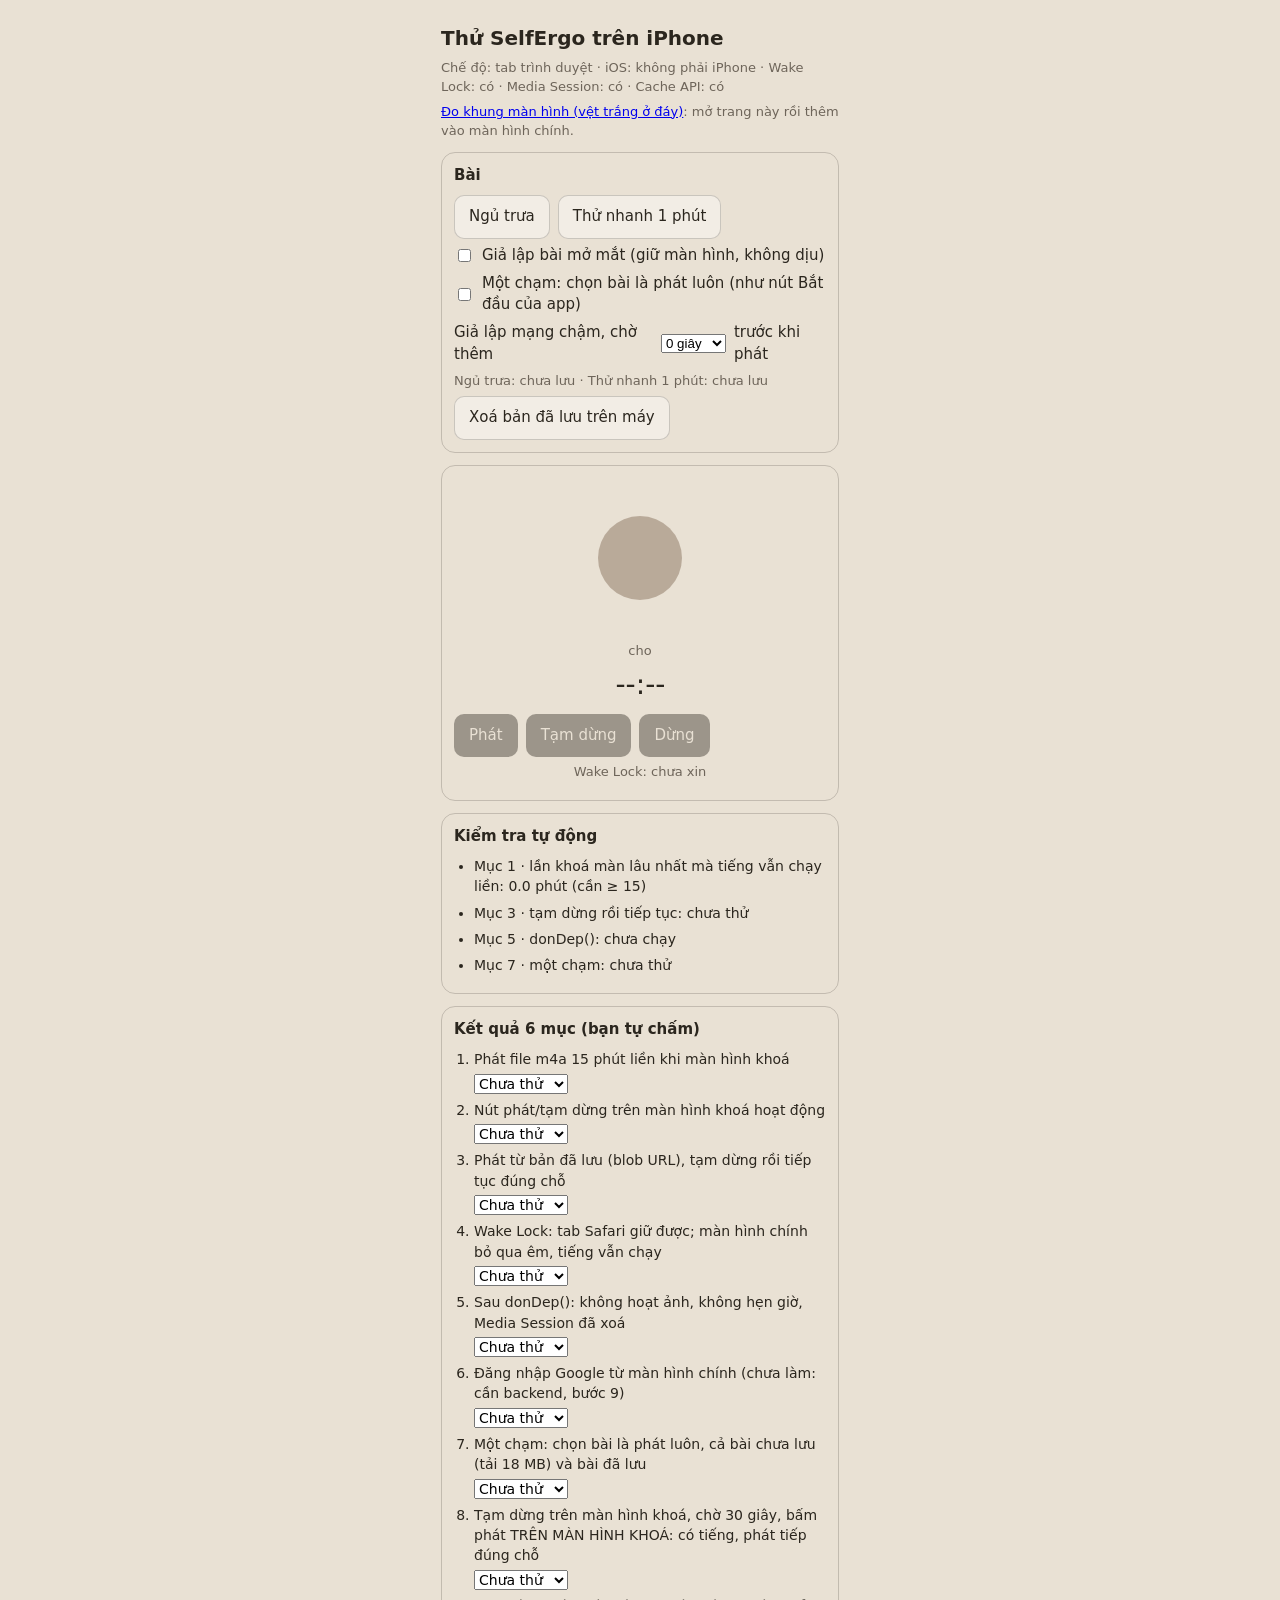
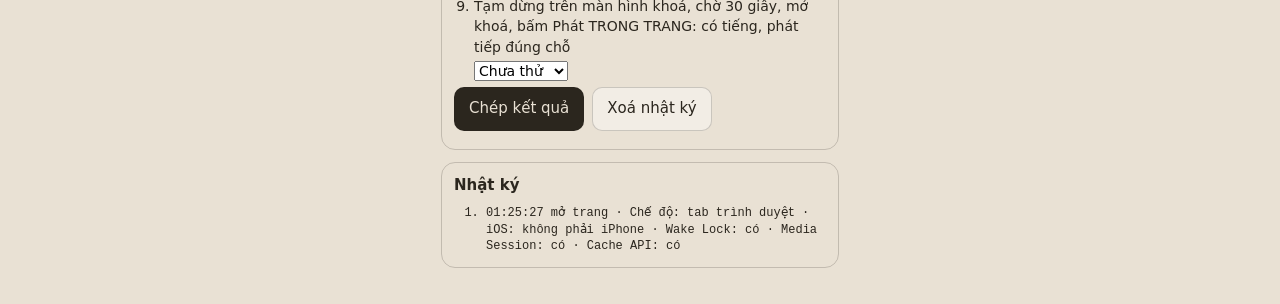
<file: thu-iphone/index.html>
<!doctype html>
<html lang="vi">
  <head>
    <meta charset="utf-8" />
    <meta name="viewport" content="width=device-width, initial-scale=1, maximum-scale=1, user-scalable=no, viewport-fit=cover" />
    <meta name="robots" content="noindex, nofollow" />
    <meta name="theme-color" content="#E9E1D4" />
    <meta name="apple-mobile-web-app-capable" content="yes" />
    <meta name="apple-mobile-web-app-title" content="Thử SelfErgo" />
    <link rel="apple-touch-icon" href="bieu-tuong-180.png" />
    <link rel="manifest" href="manifest.webmanifest" />
    <link rel="stylesheet" href="thu.css" />
    <title>Thử SelfErgo trên iPhone</title>
    <script src="thu.js" defer></script>
  </head>
  <body>
    <main class="noi-dung">
      <h1>Thử SelfErgo trên iPhone</h1>
      <p class="mo" id="moi-truong">Đang đọc môi trường…</p>
      <p class="mo"><a href="khung.html">Đo khung màn hình (vệt trắng ở đáy)</a>: mở trang này rồi thêm vào màn hình chính.</p>

      <section class="khoi">
        <h2>Bài</h2>
        <div class="hang" id="chon-bai"></div>
        <label class="hang o-tick"><input type="checkbox" id="mat-mo" /> Giả lập bài mở mắt (giữ màn hình, không dịu)</label>
        <label class="hang o-tick"><input type="checkbox" id="mot-cham" /> Một chạm: chọn bài là phát luôn (như nút Bắt đầu của app)</label>
        <label class="hang o-tick">Giả lập mạng chậm, chờ thêm
          <select id="cham-them"><option value="0">0 giây</option><option value="5000">5 giây</option><option value="15000">15 giây</option></select>
          trước khi phát</label>
        <p class="mo" id="da-luu"></p>
        <button type="button" id="xoa-luu" class="phu">Xoá bản đã lưu trên máy</button>
      </section>

      <section class="khoi man-tap">
        <div class="vong-khung"><div class="vong" id="vong"></div></div>
        <p class="trang-thai" id="trang-thai">cho</p>
        <p class="dong-ho" id="dong-ho">--:--</p>
        <div class="hang">
          <button type="button" id="nut-phat" disabled>Phát</button>
          <button type="button" id="nut-tam-dung" disabled>Tạm dừng</button>
          <button type="button" id="nut-dung" disabled>Dừng</button>
        </div>
        <p class="mo" id="khoa-man">Wake Lock: chưa xin</p>
      </section>

      <section class="khoi">
        <h2>Kiểm tra tự động</h2>
        <ul class="tu-dong" id="tu-dong"></ul>
      </section>

      <section class="khoi">
        <h2>Kết quả 6 mục (bạn tự chấm)</h2>
        <ol class="muc" id="muc"></ol>
        <div class="hang">
          <button type="button" id="chep">Chép kết quả</button>
          <button type="button" id="xoa-nhat-ky" class="phu">Xoá nhật ký</button>
        </div>
        <textarea id="ban-chep" rows="6" readonly hidden></textarea>
      </section>

      <section class="khoi">
        <h2>Nhật ký</h2>
        <ol class="nhat-ky" id="nhat-ky" reversed></ol>
      </section>
    </main>
    <div class="lop-diu" id="lop-diu"></div>
    <audio id="audio" preload="auto"></audio>
  </body>
</html>
</file>
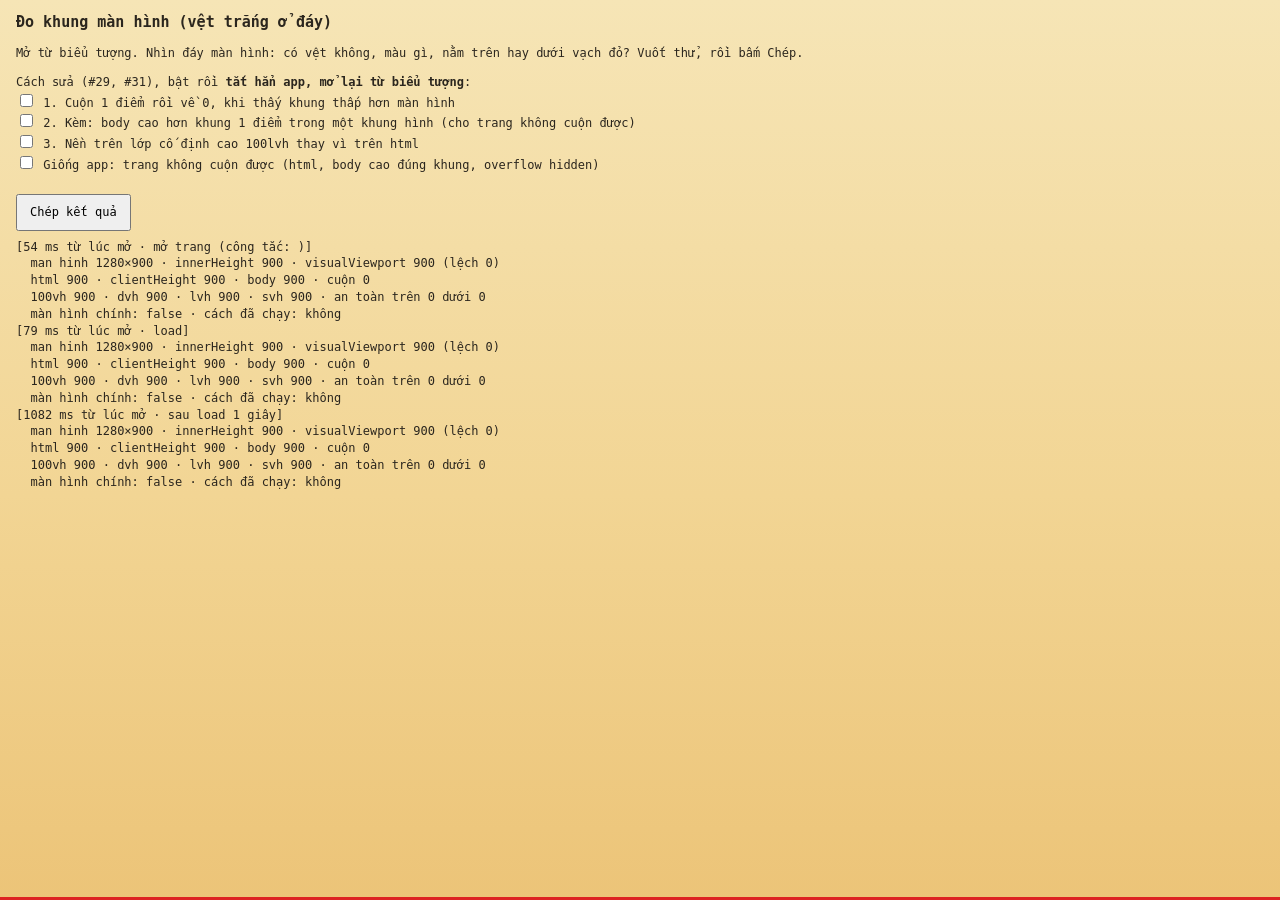
<file: thu-iphone/khung.html>
<!doctype html>
<html lang="vi">
  <head>
    <!-- Trang đo vệt trắng ở đáy lúc mở từ biểu tượng (#25). Phần đầu giống hệt app:
         viewport, thanh trạng thái, ảnh khởi động, nền gradient mẫu A trên html. -->
    <meta charset="utf-8" />
    <meta name="viewport" content="width=device-width, initial-scale=1, maximum-scale=1, user-scalable=no, viewport-fit=cover" />
    <meta name="robots" content="noindex, nofollow" />
    <meta name="theme-color" content="#F6E5B6" />
    <meta name="apple-mobile-web-app-capable" content="yes" />
    <meta name="apple-mobile-web-app-status-bar-style" content="black-translucent" />
    <meta name="apple-mobile-web-app-title" content="Đo khung" />
    <link rel="apple-touch-icon" href="bieu-tuong-180.png" />
    <link
      rel="apple-touch-startup-image"
      href="../xem-thu/khoi-dong-1080x2340.png"
      media="(device-width: 375px) and (device-height: 812px) and (-webkit-device-pixel-ratio: 3) and (orientation: portrait)"
    />
    <title>Đo khung màn hình</title>
    <style>
      html {
        background: linear-gradient(180deg, #f6e5b6 0%, #f2d594 55%, #ecc478 100%);
        min-height: 100%;
        touch-action: manipulation;
        -webkit-text-size-adjust: 100%;
      }
      body {
        margin: 0;
        min-height: 100vh;
        min-height: 100dvh;
        position: relative;
        font: 12px/1.4 ui-monospace, Menlo, monospace;
        color: #2b261e;
      }
      /* Vạch đỏ ở đáy hộp html: dưới vạch mà còn màu nhạt là gradient lặp lại (hộp html thấp
         hơn màn hình); trắng hẳn là ngoài khung web của iOS. */
      html::after {
        content: '';
        display: block;
        height: 3px;
        background: #d22;
        margin-top: -3px;
      }
      main {
        padding: calc(env(safe-area-inset-top, 0px) + 12px) 16px 16px;
      }
      h1 {
        font-size: 15px;
        margin: 0 0 8px;
      }
      #do {
        white-space: pre-wrap;
        margin: 0;
      }
      button {
        font: inherit;
        padding: 8px 12px;
        margin: 8px 0;
      }
      /* Cách 3 (#31): nền nằm trên lớp cố định cao 100lvh, không trên html. */
      .lop-nen {
        position: fixed;
        top: 0;
        left: 0;
        right: 0;
        height: 100vh;
        height: 100lvh;
        z-index: -1;
        pointer-events: none;
        background: linear-gradient(180deg, #f6e5b6 0%, #f2d594 55%, #ecc478 100%);
      }
      .tham-do {
        position: absolute;
        left: 0;
        top: 0;
        width: 1px;
        visibility: hidden;
        pointer-events: none;
      }
    </style>
  </head>
  <body>
    <main>
      <h1>Đo khung màn hình (vệt trắng ở đáy)</h1>
      <p>Mở từ biểu tượng. Nhìn đáy màn hình: có vệt không, màu gì, nằm trên hay dưới vạch đỏ? Vuốt thử, rồi bấm Chép.</p>
      <p>
        Cách sửa (#29, #31), bật rồi <b>tắt hẳn app, mở lại từ biểu tượng</b>:<br />
        <label><input type="checkbox" id="cach-1" /> 1. Cuộn 1 điểm rồi về 0, khi thấy khung thấp hơn màn hình</label><br />
        <label><input type="checkbox" id="cach-2" /> 2. Kèm: body cao hơn khung 1 điểm trong một khung hình (cho trang không cuộn được)</label><br />
        <label><input type="checkbox" id="cach-3" /> 3. Nền trên lớp cố định cao 100lvh thay vì trên html</label><br />
        <label><input type="checkbox" id="khoa-cuon" /> Giống app: trang không cuộn được (html, body cao đúng khung, overflow hidden)</label>
      </p>
      <button type="button" id="chep">Chép kết quả</button>
      <pre id="do"></pre>
    </main>
    <div class="tham-do" id="vh" style="height: 100vh"></div>
    <div class="tham-do" id="dvh" style="height: 100dvh"></div>
    <div class="tham-do" id="lvh" style="height: 100lvh"></div>
    <div class="tham-do" id="svh" style="height: 100svh"></div>
    <div class="tham-do" id="tren" style="height: env(safe-area-inset-top, 0px)"></div>
    <div class="tham-do" id="duoi" style="height: env(safe-area-inset-bottom, 0px)"></div>
    <script>
      'use strict';
      var dong = [];
      // Công tắc lưu trên máy: cách sửa chỉ thử được lúc mở app từ biểu tượng.
      var CONG_TAC = ['cach-1', 'cach-2', 'cach-3', 'khoa-cuon'];
      var daChay = []; // cách nào đã chạy, ghi vào mỗi dòng đo
      var bat = {};
      CONG_TAC.forEach(function (id) {
        try { bat[id] = localStorage.getItem('khung.' + id) === '1'; } catch (e) { bat[id] = false; }
        var o = document.getElementById(id);
        o.checked = bat[id];
        o.addEventListener('change', function () {
          try { localStorage.setItem('khung.' + id, o.checked ? '1' : '0'); } catch (e) {}
        });
      });
      if (bat['khoa-cuon']) {
        var k = document.createElement('style');
        k.textContent = 'html,body{height:100%;min-height:0;overflow:hidden}';
        document.head.appendChild(k);
      }
      if (bat['cach-3']) {
        document.documentElement.style.background = 'none';
        var lop = document.createElement('div');
        lop.className = 'lop-nen';
        document.body.insertBefore(lop, document.body.firstChild);
        daChay.push('cách 3');
      }
      var batDau = Date.now();
      function laManHinhChinh() {
        return navigator.standalone === true || matchMedia('(display-mode: standalone)').matches;
      }
      var cao = function (id) {
        var el = document.getElementById(id);
        return el ? Math.round(el.getBoundingClientRect().height) : '?';
      };
      function do_(luc) {
        var vv = window.visualViewport;
        var html = document.documentElement;
        dong.push(
          '[' + Math.round(performance.now()) + ' ms từ lúc mở · ' + luc + ']\n' +
            '  man hinh ' + screen.width + '×' + screen.height +
            ' · innerHeight ' + window.innerHeight +
            ' · visualViewport ' + (vv ? Math.round(vv.height) + ' (lệch ' + Math.round(vv.offsetTop) + ')' : 'không có') +
            '\n  html ' + html.getBoundingClientRect().height.toFixed(0) +
            ' · clientHeight ' + html.clientHeight +
            ' · body ' + document.body.getBoundingClientRect().height.toFixed(0) +
            ' · cuộn ' + Math.round(window.scrollY) +
            '\n  100vh ' + cao('vh') + ' · dvh ' + cao('dvh') + ' · lvh ' + cao('lvh') + ' · svh ' + cao('svh') +
            ' · an toàn trên ' + cao('tren') + ' dưới ' + cao('duoi') +
            '\n  màn hình chính: ' + laManHinhChinh() +
            ' · cách đã chạy: ' + (daChay.length ? daChay.join(', ') : 'không')
        );
        document.getElementById('do').textContent = dong.join('\n');
      }
      do_('mở trang (công tắc: ' + CONG_TAC.filter(function (id) { return bat[id]; }).join(', ') + ')');

      // Cách 1 (và 2): một cú cuộn 1 điểm rồi trả về, để iOS dựng lại khung web cho đủ cao (#29).
      var daSua = false;
      function sua(vi) {
        if (daSua || !bat['cach-1']) return;
        // Dấu hiệu (#31): mở từ màn hình chính mà khung (innerHeight) thấp hơn màn hình. Ở chế độ
        // "giống app" innerHeight đứng yên 762, nên không dựa vào clientHeight < innerHeight được.
        var thap = window.innerHeight < screen.height || cao('lvh') > window.innerHeight;
        if (!laManHinhChinh() || !thap) {
          do_('chưa cần sửa lúc ' + vi);
          return;
        }
        daSua = true;
        requestAnimationFrame(function () {
          var body = document.body;
          var cu = body.style.minHeight;
          if (bat['cach-2']) body.style.minHeight = 'calc(100% + 1px)';
          window.scrollTo(0, 1);
          window.scrollTo(0, 0);
          daChay.push(bat['cach-2'] ? 'cách 1 + 2 lúc ' + vi : 'cách 1 lúc ' + vi);
          if (bat['cach-2']) {
            requestAnimationFrame(function () { body.style.minHeight = cu; do_('vừa sửa'); });
          } else {
            do_('vừa sửa');
          }
        });
      }
      addEventListener('resize', function () { sua('resize'); });
      addEventListener('load', function () {
        do_('load');
        sua('load');
        setTimeout(function () { sua('1 phách sau load'); }, 420);
        setTimeout(function () { do_('sau load 1 giây'); }, 1000);
      });
      var lan = 0;
      ['resize', 'scroll', 'touchend'].forEach(function (loai) {
        addEventListener(loai, function () {
          if (lan++ < 12) do_(loai);
        }, { passive: true });
      });
      if (window.visualViewport) visualViewport.addEventListener('resize', function () { if (lan++ < 12) do_('visualViewport resize'); });
      document.getElementById('chep').addEventListener('click', function () {
        var t = '# Đo khung màn hình\n' + navigator.userAgent + '\n\n' + dong.join('\n');
        if (navigator.clipboard) navigator.clipboard.writeText(t).then(function () { do_('đã chép'); }, function () { do_('chép lỗi'); });
      });
    </script>
  </body>
</html>
</file>
<file: thu-iphone/thu.css>
/* Trang thử chức năng, không phải giao diện thật: màu chỉ để dễ nhìn.
   Thời lượng viết theo phách như app (mang-4 mục 1.3). */
:root {
  --phach: 420ms;
  --duong-cong: cubic-bezier(0.45, 0, 0.55, 1);
  --nen: #e9e1d4;
  --chu: #2b261e;
  --mo: #6e655a;
  --vien: rgba(43, 38, 30, 0.2);
  --nhan: #8a7560;
  --lop-diu: #2e2520;
}

* {
  box-sizing: border-box;
}

html {
  touch-action: manipulation; /* chạm đôi không phóng to, giống app (#24) */
}

html,
body {
  margin: 0;
  background: var(--nen);
  color: var(--chu);
  font: 16px/1.45 -apple-system, system-ui, sans-serif;
  -webkit-text-size-adjust: 100%;
}

.noi-dung {
  max-width: 430px;
  margin: 0 auto;
  padding: max(16px, env(safe-area-inset-top)) 16px max(24px, env(safe-area-inset-bottom));
  transition: opacity calc(var(--phach) * 4) var(--duong-cong);
}

h1 {
  font-size: 20px;
  margin: 8px 0 4px;
}

h2 {
  font-size: 15px;
  margin: 0 0 8px;
}

.mo {
  color: var(--mo);
  font-size: 13px;
  margin: 6px 0;
}

.khoi {
  border: 1px solid var(--vien);
  border-radius: 14px;
  padding: 12px;
  margin: 12px 0;
}

.hang {
  display: flex;
  flex-wrap: wrap;
  gap: 8px;
  align-items: center;
  margin: 6px 0;
}

button {
  font: inherit;
  font-size: 15px;
  padding: 10px 14px;
  border-radius: 10px;
  border: 1px solid var(--vien);
  background: var(--chu);
  color: var(--nen);
}

button.phu,
button.chon {
  background: rgba(255, 255, 255, 0.4);
  color: var(--chu);
}

button.chon[aria-pressed='true'] {
  border-color: var(--chu);
  font-weight: 600;
}

button:disabled {
  opacity: 0.4;
}

.man-tap {
  text-align: center;
}

.vong-khung {
  height: 160px;
  display: flex;
  align-items: center;
  justify-content: center;
}

.vong {
  width: 140px;
  height: 140px;
  border-radius: 50%;
  background: var(--nhan);
  opacity: 0.5;
  transform: scale(0.6);
}

/* Một chu kỳ = hít 10 phách + thở 10 phách (NHIP_THO). JS chỉ đặt animation-delay âm để khớp tiếng. */
.vong.dang-tho {
  animation: tho calc(var(--phach) * 20) var(--duong-cong) infinite;
}

.vong.tam-dung,
[data-diu='true'] .vong {
  animation-play-state: paused;
}

@keyframes tho {
  0%,
  100% {
    transform: scale(0.6);
  }
  50% {
    transform: scale(1);
  }
}

.trang-thai {
  font-size: 13px;
  color: var(--mo);
  margin: 4px 0;
}

/* Độ rộng cố định để đổi số không làm dịch bố cục (mang-4 mục 2.4). */
.dong-ho {
  font-size: 28px;
  font-variant-numeric: tabular-nums;
  width: 6ch;
  margin: 0 auto 8px;
  contain: layout paint;
}

.tu-dong,
.muc {
  padding-left: 20px;
  margin: 0;
  font-size: 14px;
}

.tu-dong li,
.muc li {
  margin: 6px 0;
}

.muc select {
  font: inherit;
  font-size: 14px;
  margin-top: 4px;
}

textarea {
  width: 100%;
  font: 12px/1.4 ui-monospace, Menlo, monospace;
  margin-top: 8px;
}

.nhat-ky {
  font: 12px/1.4 ui-monospace, Menlo, monospace;
  padding-left: 32px;
  margin: 0;
  max-height: 320px;
  overflow-y: auto;
  word-break: break-word;
}

/* Màn hình dịu (quyết định 13/11 #3): nội dung còn 22%, lớp phủ 42%, chỉ đổi opacity trong 4 phách. */
.lop-diu {
  position: fixed;
  inset: 0;
  background: var(--lop-diu);
  opacity: 0;
  pointer-events: none;
  transition: opacity calc(var(--phach) * 4) var(--duong-cong);
}

[data-diu='true'] .noi-dung {
  opacity: 0.22;
}

[data-diu='true'] .lop-diu {
  opacity: 0.42;
  pointer-events: auto;
}

@media (prefers-reduced-motion: reduce) {
  .vong.dang-tho {
    animation: none;
  }
  .noi-dung,
  .lop-diu {
    transition: none;
  }
}

/* Ô tick và chữ phải nằm cùng hàng, không bị flex-wrap tách ra. */
.o-tick {
  flex-wrap: nowrap;
  font-size: 15px;
}

/* Mục 7 có nhiều dòng kết quả. */
.tu-dong li {
  white-space: pre-line;
}
</file>
